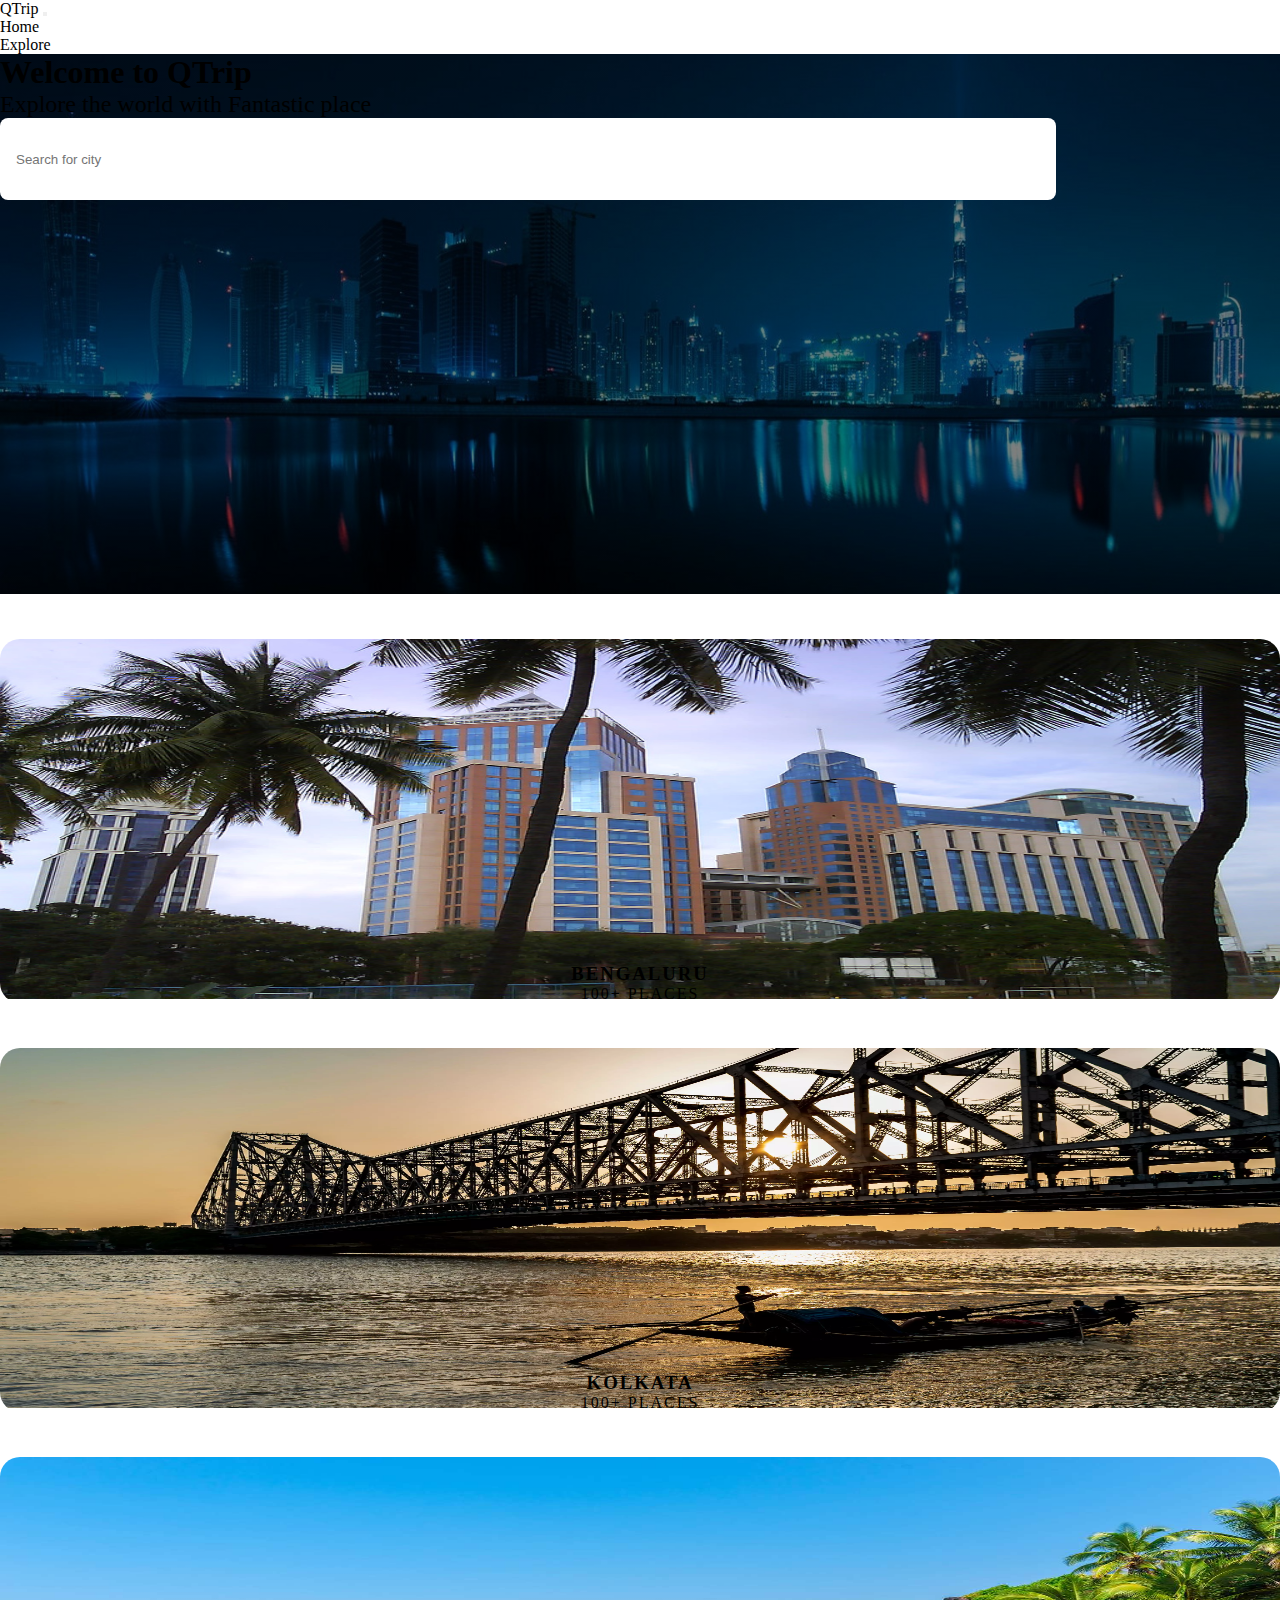
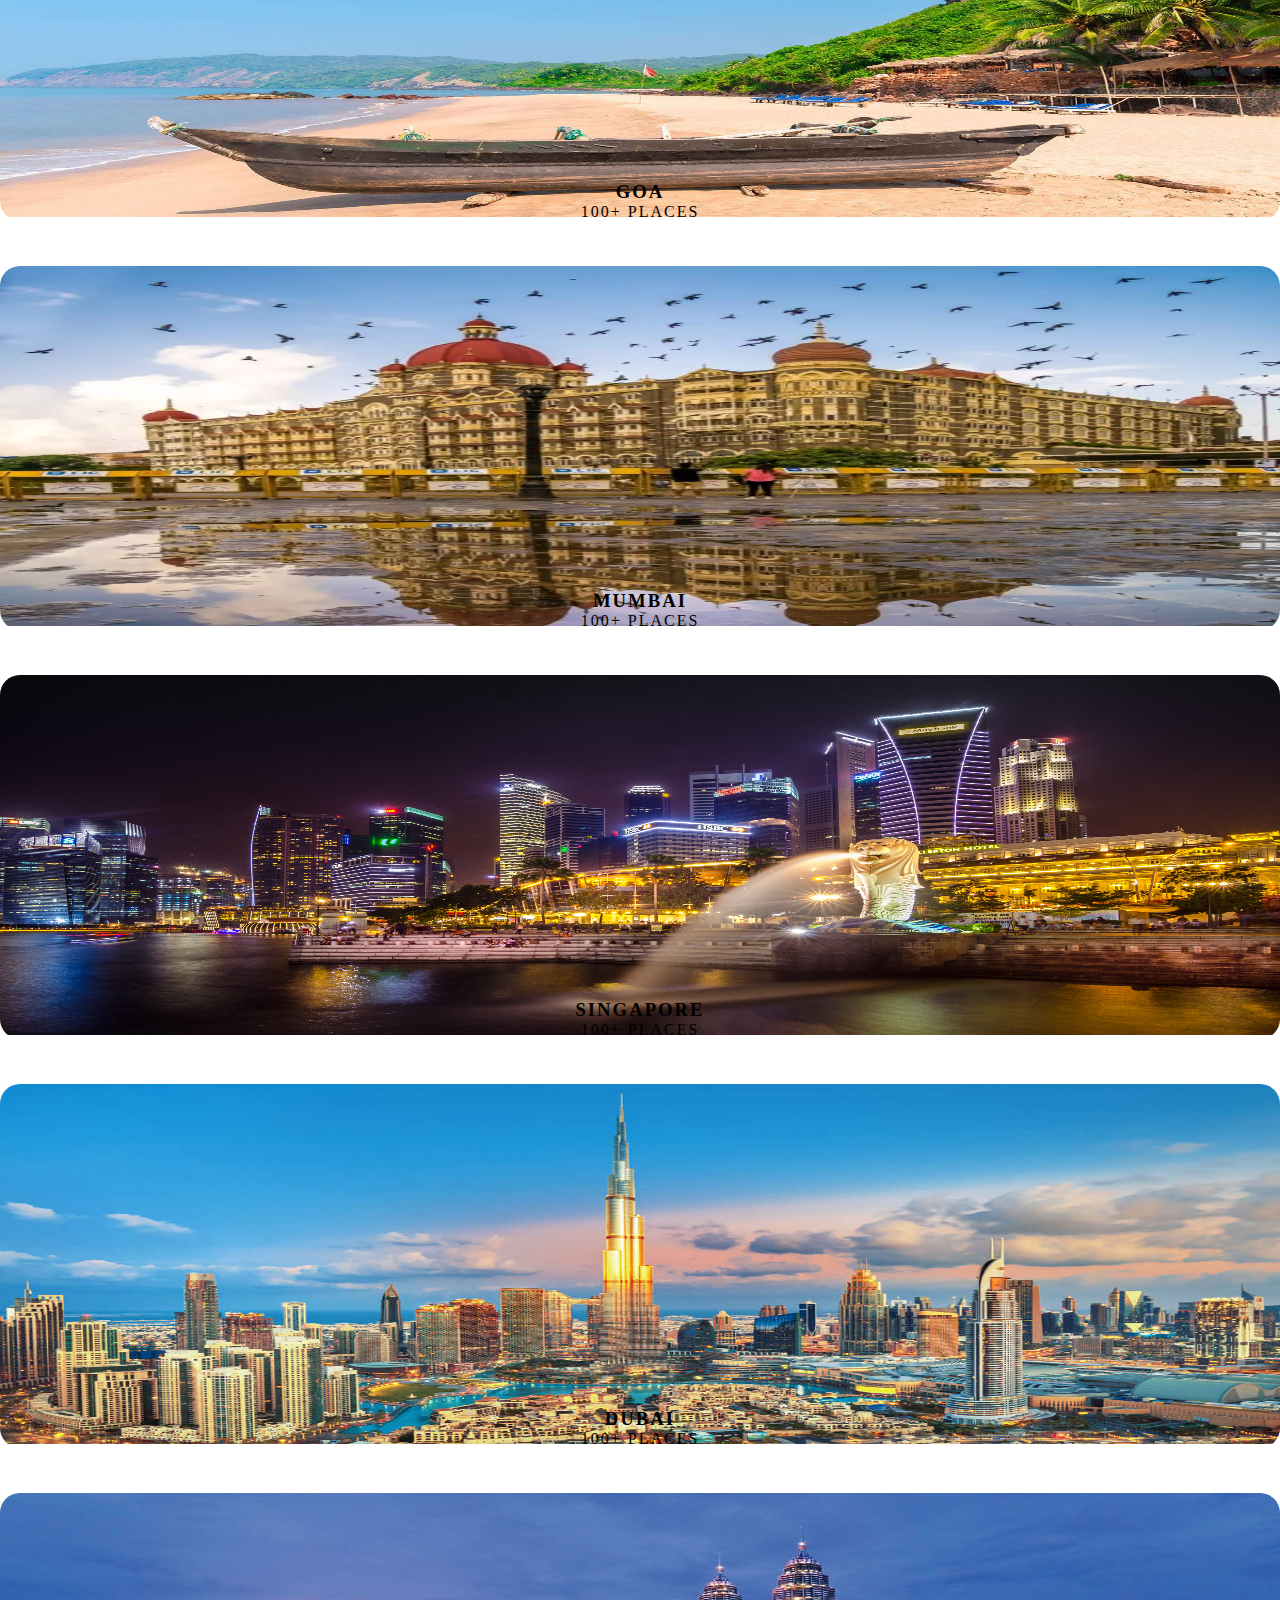
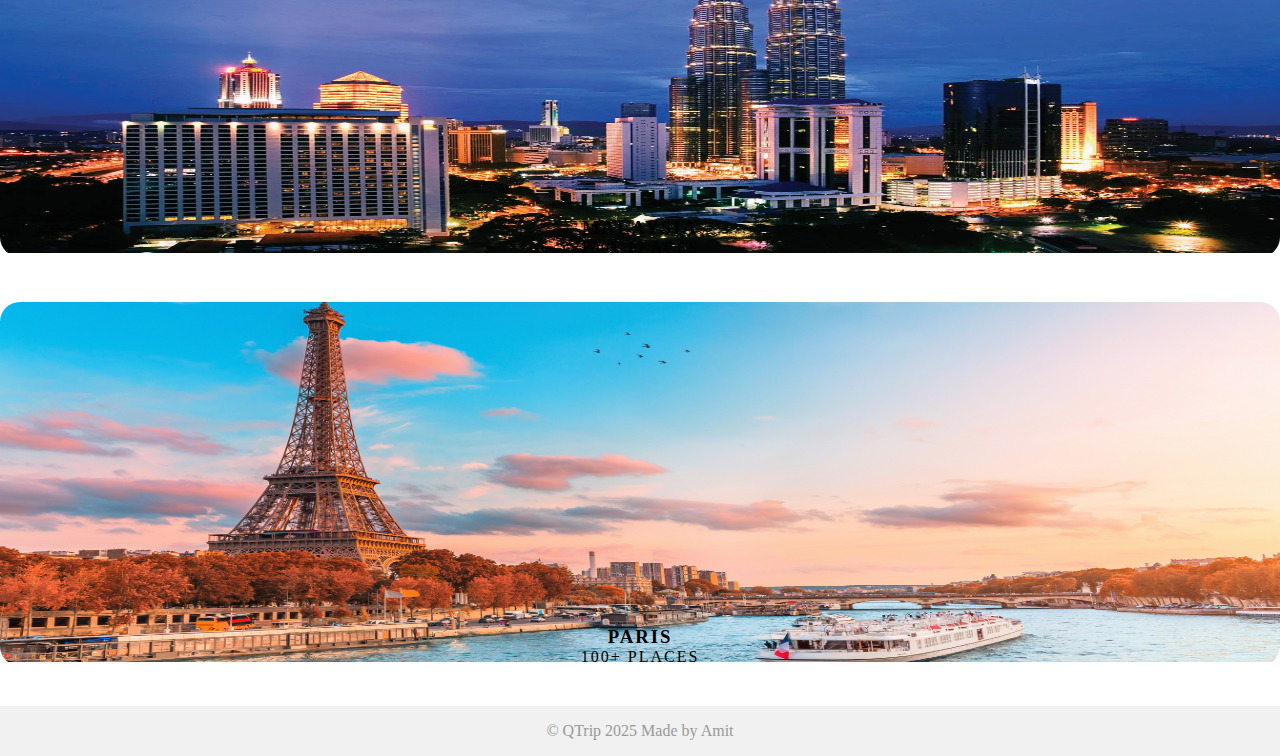
<file: index.html>
<!DOCTYPE html>
<html lang="en">

<head>
  <meta charset="UTF-8" />
  <meta name="viewport" content="width=device-width, initial-scale=1.0" />
  <title>QTrip</title>
  <link rel="stylesheet" href="css/styles.css" />
  <link href="https://cdn.jsdelivr.net/npm/bootstrap@5.3.7/dist/css/bootstrap.min.css" rel="stylesheet" integrity="sha384-LN+7fdVzj6u52u30Kp6M/trliBMCMKTyK833zpbD+pXdCLuTusPj697FH4R/5mcr" crossorigin="anonymous">
  
  <!-- TODO: MODULE_LAYOUT -->
  <!-- 1. Create a <link> to the first stylesheet needed for Bootstrap -->

</head>


<body>
    <nav class="navbar navbar-expand-lg bg-body-tertiary sticky-top">
        <div class="container-fluid">
            <a class="navbar-brand" href="#">QTrip</a>
            <button class="navbar-toggler" type="button" data-bs-toggle="collapse" data-bs-target="#navbarSupportedContent" aria-controls="navbarSupportedContent" aria-expanded="false" aria-label="Toggle navigation">
                <span class="navbar-toggler-icon"></span>
            </button>
            <div class="collapse navbar-collapse" id="navbarSupportedContent">
                <ul class="navbar-nav ms-auto mb-2 mb-lg-0">
                    <li class="nav-item">
                        <a class="nav-link active" aria-current="page" href="./index.html">Home</a>
                    </li>
                    <li class="nav-item">
                        <a class="nav-link" href="./pages/adventures/index.html">Explore</a>
                    </li>
                    <!-- Additional navigation items can be added here -->
                </ul>
            </div>
        </div>
    </nav>



 

  <!-- TODO: MODULE_LAYOUT -->
  <!-- 1. Use appropriate css classes on nav element. -->
  <!-- 2. Add child elements as required. -->
  <!-- this is my changes here -->

   <nav></nav> 


  <!-- TODO: MODULE_LAYOUT -->
  <!-- 1. Use appropriate css classes on the hero image container element. -->
  <!-- 2. Add child elements as required. -->

   <div class="hero-image d-flex flex-column justify-content-center align-items-center text-white">
     <h1 >Welcome to QTrip</h1>
     <p class="hero-subheading"> Explore the world with Fantastic place</p>
     <input class="hero-input" type="text" placeholder="Search for city"/>
   </div> 


  <div class="container">
  <div class="container text-center"></div>
  <div class="row ">
    <div class="col-12 col-sm-6 col-md-3"><a href="./pages/adventures/index.html">
      <div class="tile ">
         <img src="./assets/bengaluru.jpg" alt="Adventure Image" class="img-fluid" height="100%" width="100%">
         <div class="tile-text text-white ">
          <h3>Bengaluru</h3>
          <p class="">100+ Places </p>
        </div>
      </div>
    </a></div>
    <div class="col-12 col-sm-6 col-md-3"><a href="./pages/adventures/index.html">
      <div class="tile">
         <img src="./assets/kolkata.webp" alt="Adventure Image" class="img-fluid" height="100%" width="100%">
         <div class="tile-text text-white">
          <h3> Kolkata</h3>
          <p class="">100+ Places </p>
        </div>
      </div>
    </a></div>
     <div class="col-12 col-sm-6 col-md-3"><a href="./pages/adventures/index.html">
      <div class="tile">
         <img src="./assets/goa.jpg" alt="Adventure Image" class="img-fluid" height="100%" width="100%">
         <div class="tile-text text-white">
          <h3>Goa</h3>
          <p class="">100+ Places </p>
        </div>
      </div>
    </a></div>
     <div class="col-12 col-sm-6 col-md-3"><a href="./pages/adventures/index.html">
      <div class="tile">
         <img src="./assets/mumbai.jpg.webp" alt="Adventure Image" class="img-fluid" height="100%" width="100%">
         <div class="tile-text text-white">
          <h3>Mumbai</h3>
          <p class="">100+ Places </p>
        </div>
      </div>
    </a></div>
     <div class="col-12 col-sm-6 col-md-3"><a href="./pages/adventures/index.html">
      <div class="tile">
         <img src="./assets/singapore.jpg" alt="Adventure Image" class="img-fluid" height="100%" width="100%">
         <div class="tile-text text-white">
          <h3> Singapore</h3>
          <p class="">100+ Places </p>
        </div>
      </div>
    </a></div>
     <div class="col-12 col-sm-6 col-md-3"><a href="./pages/adventures/index.html">
      <div class="tile">
         <img src="./assets/dubai.jpg" alt="Adventure Image" class="img-fluid" height="100%" width="100%">
         <div class="tile-text text-white">
          <h3>Dubai</h3>
          <p class="">100+ Places </p>
        </div>
      </div>
    </a></div>
     <div class="col-12 col-sm-6 col-md-3"><a href="./pages/adventures/index.html">
      <div class="tile">
         <img src="./assets/malaysia.jpg.webp" alt="Adventure Image" class="img-fluid" height="100%" width="100%">
         <div class="tile-text text-white">
          <h3>Malaysia</h3>
          <p class="">100+ Places </p>
        </div>
      </div>
    </a></div>
     <div class="col-12 col-sm-6 col-md-3"><a href="./pages/adventures/index.html">
      <div class="tile">
         <img src="./assets/paris.jpg" alt="Adventure Image" class="img-fluid" height="100%" width="100%">
         <div class="tile-text text-white">
          <h3>Paris</h3>
          <p class="">100+ Places </p>
        </div>
      </div>
    </a></div>
  </div>
</div>
    <!-- TODO: MODULE_LAYOUT -->
    <!-- 1. Create the grid like layout as required. -->
  </div>

  <footer>
    <div class="container">© QTrip 2025 Made by Amit</div>
  </footer>

  <!-- TODO: MODULE_LAYOUT -->
  <!-- Add scripts needed for bootstrap to work -->
  
</body>

</html>
</file>
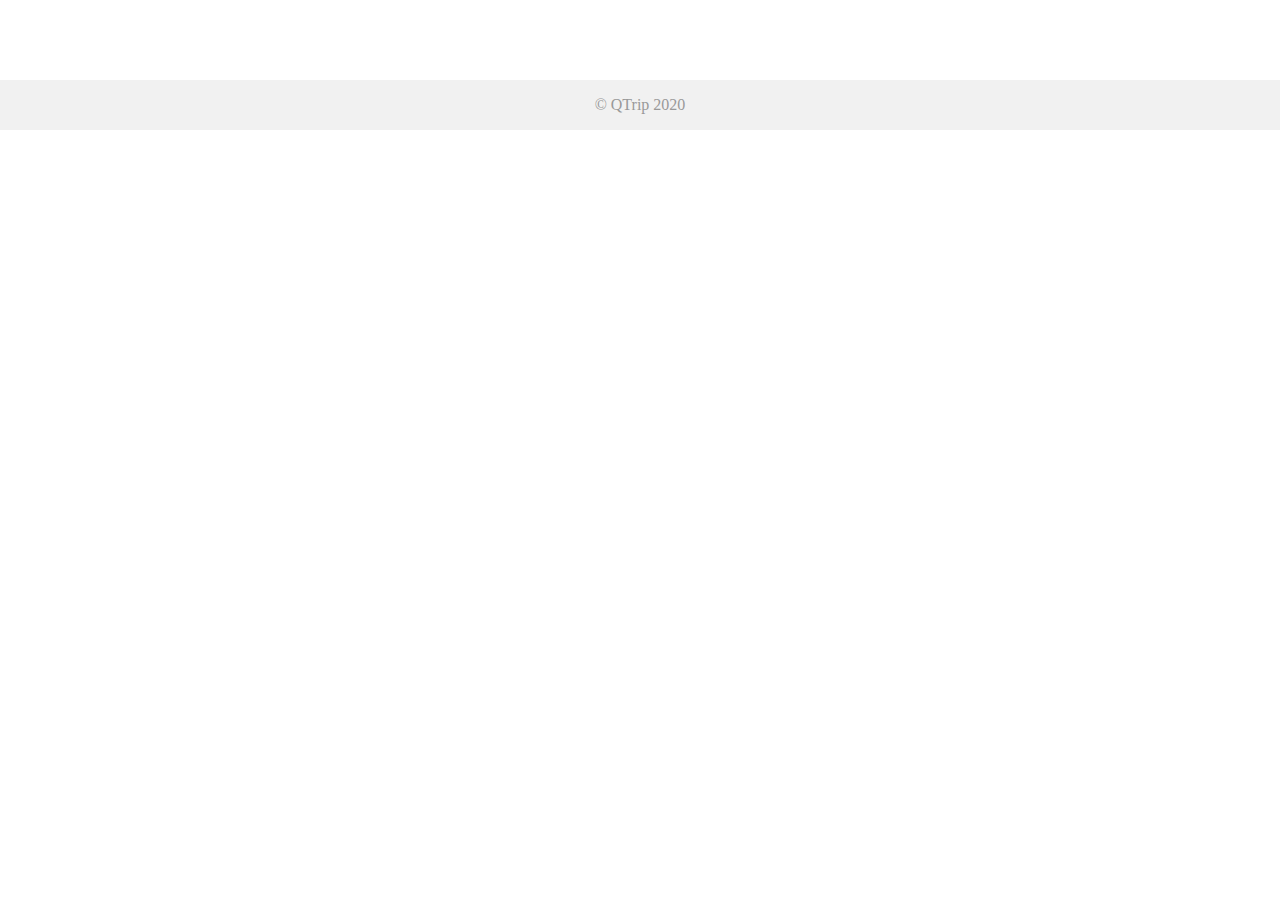
<file: pages/adventures/index.html>
<!DOCTYPE html>
<html lang="en">

<head>
  <meta charset="UTF-8" />
  <meta name="viewport" content="width=device-width, initial-scale=1.0" />
  <title>QTrip Adventures</title>
  <link rel="stylesheet" href="../../css/styles.css" />
  <link href="https://cdn.jsdelivr.net/npm/bootstrap@5.0.2/dist/css/bootstrap.min.css" rel="stylesheet" integrity="sha384-EVSTQN3/azprG1Anm3QDgpJLIm9Nao0Yz1ztcQTwFspd3yD65VohhpuuCOmLASjC" crossorigin="anonymous">
</head>

<body>
  <!-- TODO: MODULE_ADVENTURES_GRID -->
  <!-- 1. Copy navigation bar HTML from Landing page document -->

  <div class="container">
    <div class="content">
      <!-- TODO: MODULE_ADVENTURES_GRID -->
      <!-- 1. Create the grid of adventures by adding child elements as required. -->
    </div>
  </div>

  <footer>
    <div class="container">© QTrip 2020</div>
  </footer>
  
  <script
    src="https://cdn.jsdelivr.net/npm/bootstrap@5.0.2/dist/js/bootstrap.bundle.min.js"
    integrity="sha384-MrcW6ZMFYlzcLA8Nl+NtUVF0sA7MsXsP1UyJoMp4YLEuNSfAP+JcXn/tWtIaxVXM"
    crossorigin="anonymous"
  ></script>
</body>

</html>
</file>
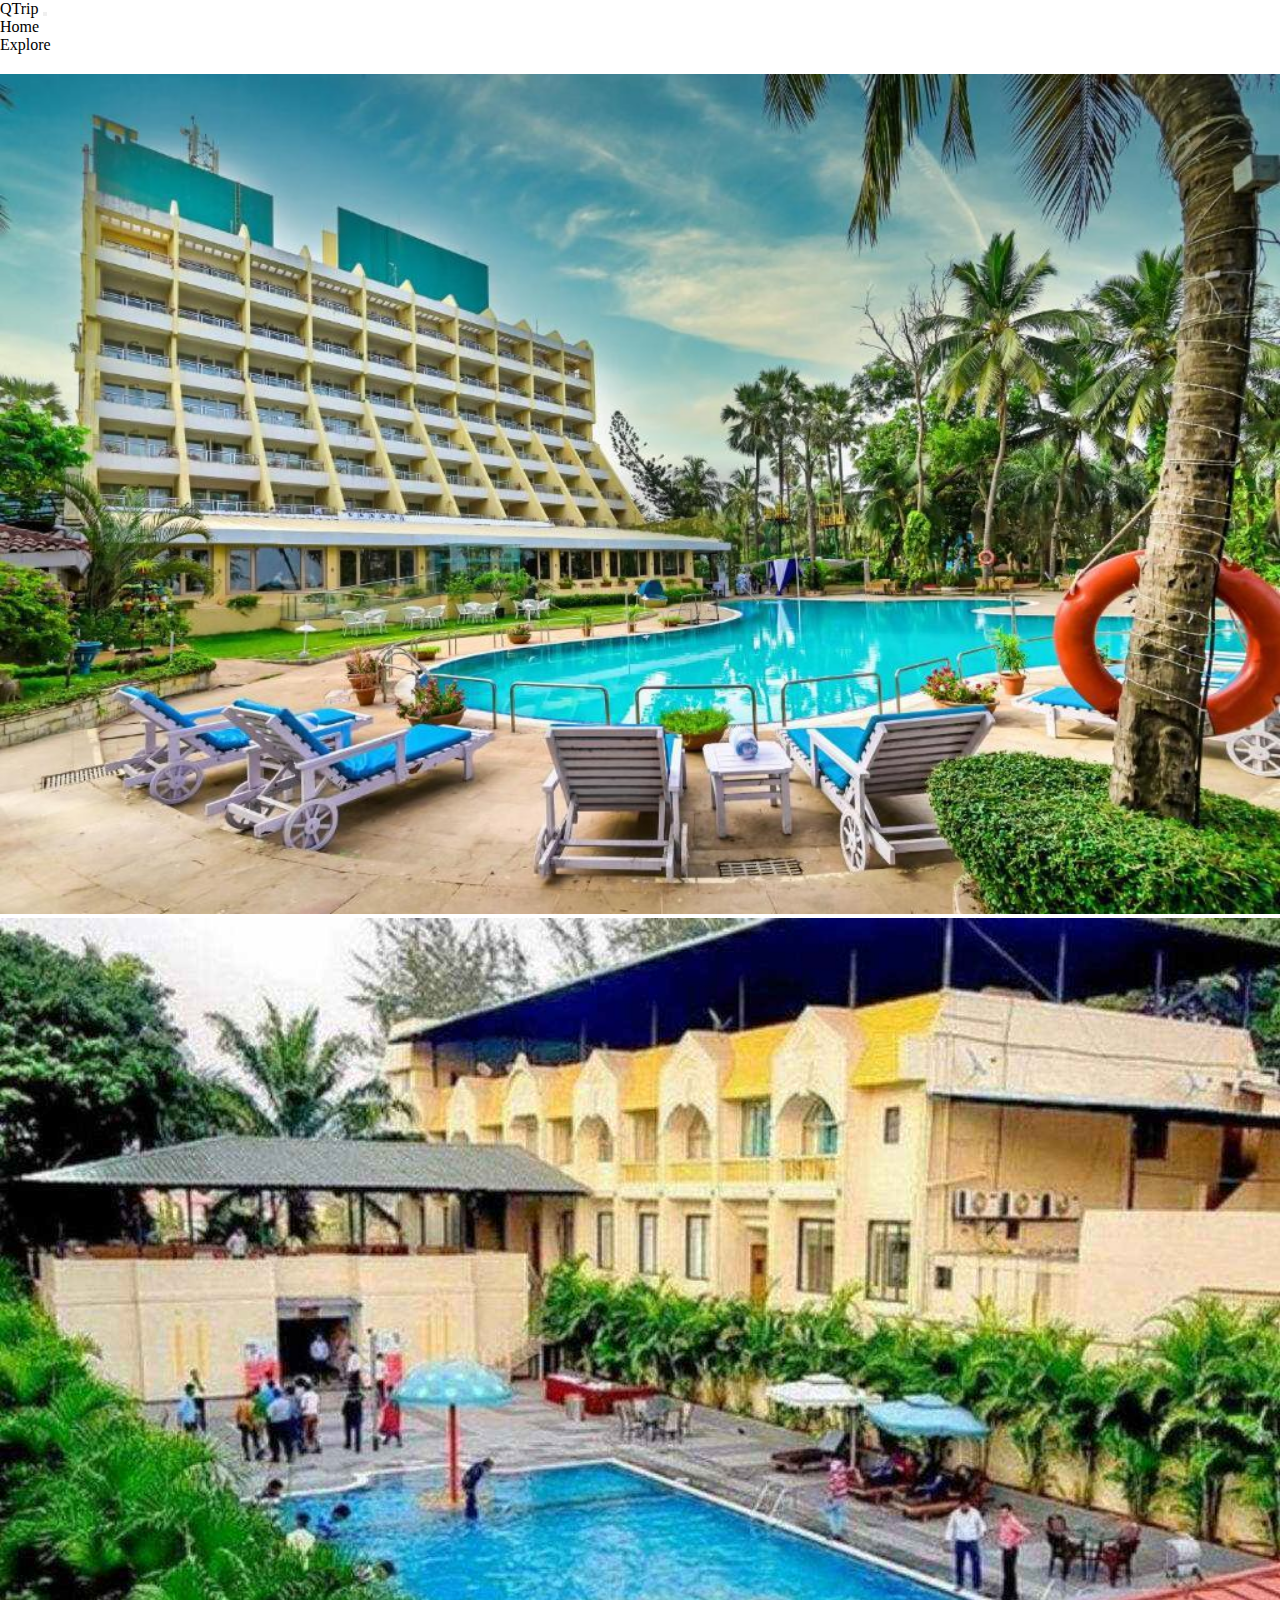
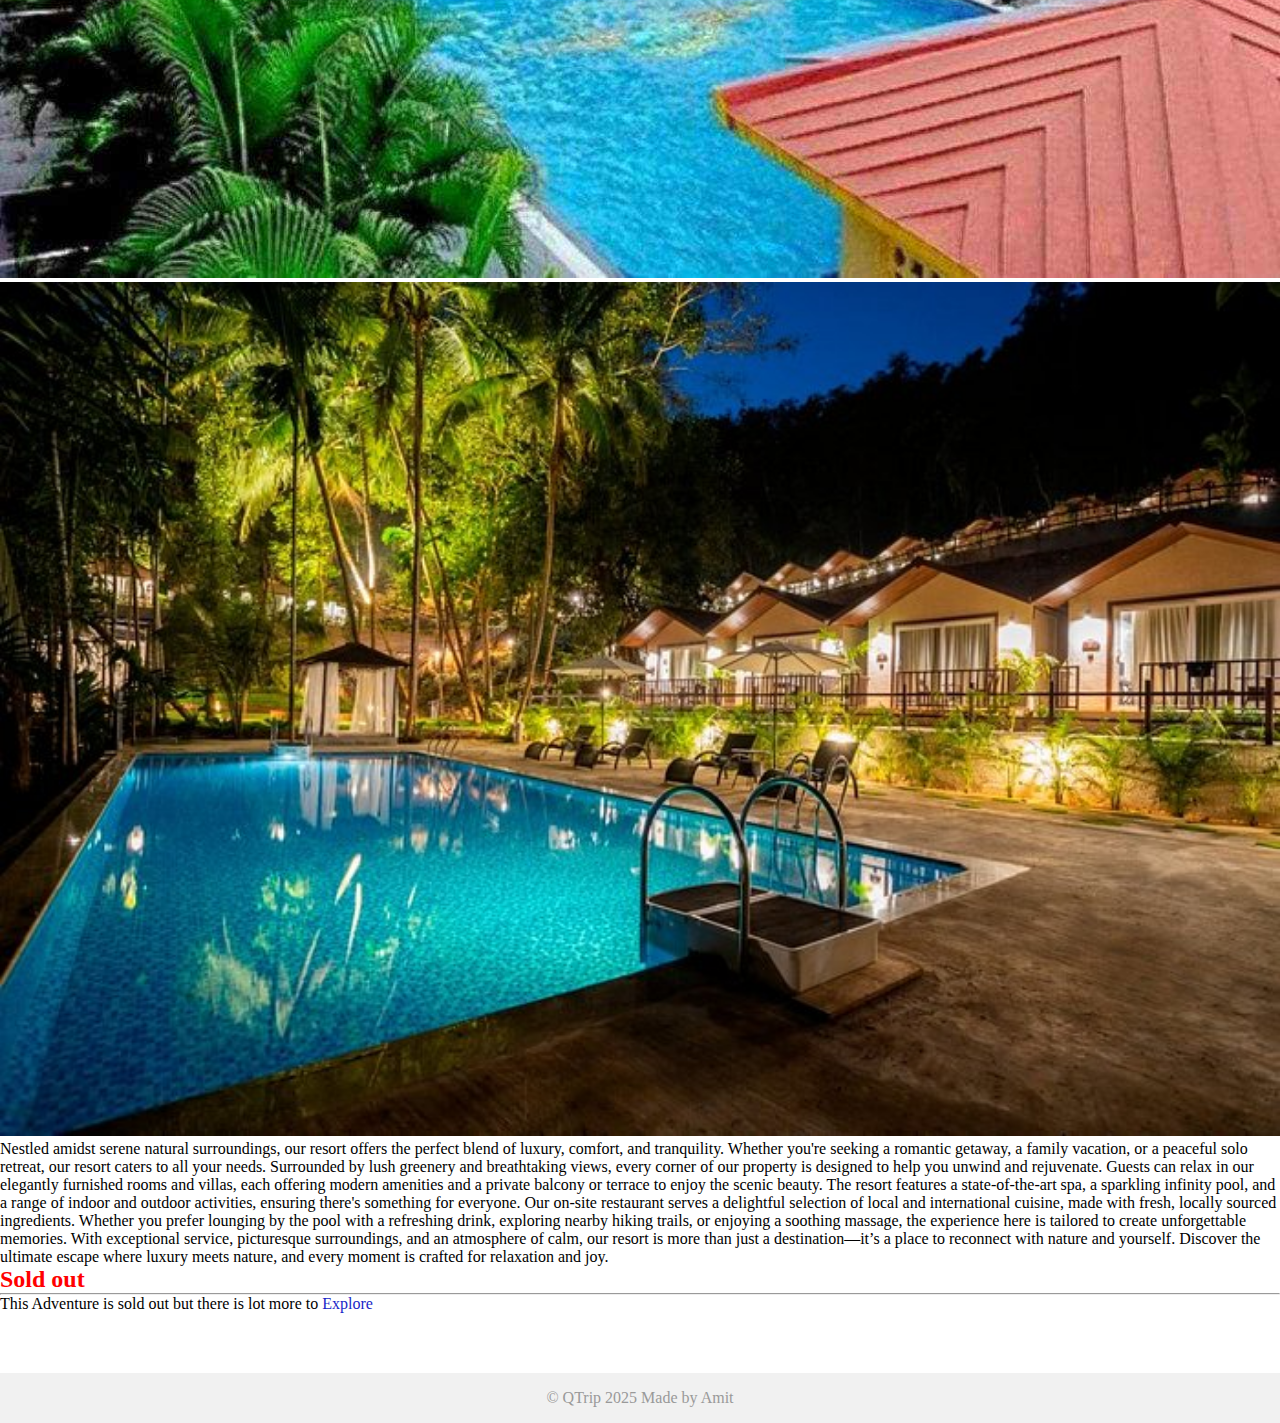
<file: pages/adventures/resort/index.html>
<!DOCTYPE html>
<html lang="en">
  <head>
    <meta charset="UTF-8" />
    <meta name="viewport" content="width=device-width, initial-scale=1.0" />
    <title>QTrip Adventure Detail</title>
    <link rel="stylesheet" href="../../../css/styles.css" />
    <link
      href="https://cdn.jsdelivr.net/npm/bootstrap@5.3.7/dist/css/bootstrap.min.css"
      rel="stylesheet"
      integrity="sha384-LN+7fdVzj6u52u30Kp6M/trliBMCMKTyK833zpbD+pXdCLuTusPj697FH4R/5mcr"
      crossorigin="anonymous"
    />
  </head>

  <body>
   <nav class="navbar navbar-expand-lg bg-body-tertiary sticky-top">
        <div class="container-fluid">
            <a class="navbar-brand" href="#">QTrip</a>
            <button class="navbar-toggler" type="button" data-bs-toggle="collapse" data-bs-target="#navbarSupportedContent" aria-controls="navbarSupportedContent" aria-expanded="false" aria-label="Toggle navigation">
                <span class="navbar-toggler-icon"></span>
            </button>
            <div class="collapse navbar-collapse" id="navbarSupportedContent">
                <ul class="navbar-nav ms-auto mb-2 mb-lg-0">
                    <li class="nav-item">
                        <a class="nav-link active" aria-current="page" href="./index.html">Home</a>
                    </li>
                    <li class="nav-item">
                        <a class="nav-link" href="./pages/adventures/index.html">Explore</a>
                    </li>
                    
                </ul>
            </div>
        </div>
    </nav>
 
    <!-- TODO: MODULE_ADVENTURE_DETAILS -->
    <!-- 1. Copy navigation bar HTML from Landing page document -->

    <div class="container">
      <div class="content">
        <div class="row">
          <div class="col-12 col-lg-8">
            <div class="row">
              <div class="col-12 col-lg-8">
                <img
                  src="../../../assets/adventures/resort/resort1.jpg"
                  alt="resort img 1"
                  height="100%"
                  width="100%"
                />
              </div>
              <div class="col-lg-4 d-none d-lg-block">
                <div class="mb-1">
                  <img
                    src="../../../assets/adventures/resort/resort2.jpg"
                    alt="resort img 2"
                    height="100%"
                    width="100%"
                  />
                </div>
                <div class="mt-2">
                  <img
                    src="../../../assets/adventures/resort/resort3.jpg"
                    alt="resort img 3"
                    height="100%"
                    width="100%"
                  />
                </div>
              </div>
            </div>
            <div>
              <p>
                Nestled amidst serene natural surroundings, our resort offers
                the perfect blend of luxury, comfort, and tranquility. Whether
                you're seeking a romantic getaway, a family vacation, or a
                peaceful solo retreat, our resort caters to all your needs.
                Surrounded by lush greenery and breathtaking views, every corner
                of our property is designed to help you unwind and rejuvenate.
                Guests can relax in our elegantly furnished rooms and villas,
                each offering modern amenities and a private balcony or terrace
                to enjoy the scenic beauty. The resort features a
                state-of-the-art spa, a sparkling infinity pool, and a range of
                indoor and outdoor activities, ensuring there's something for
                everyone. Our on-site restaurant serves a delightful selection
                of local and international cuisine, made with fresh, locally
                sourced ingredients. Whether you prefer lounging by the pool
                with a refreshing drink, exploring nearby hiking trails, or
                enjoying a soothing massage, the experience here is tailored to
                create unforgettable memories. With exceptional service,
                picturesque surroundings, and an atmosphere of calm, our resort
                is more than just a destination—it’s a place to reconnect with
                nature and yourself. Discover the ultimate escape where luxury
                meets nature, and every moment is crafted for relaxation and
                joy.
              </p>
            </div>
          </div>
          <div class="col-12 col-lg-4">
            <div class="border border-dark">
              <h2 style="color: red;">Sold out</h2>
              <hr />
              <p>
                This Adventure is sold out but there is lot more to
                <a
                  style="color: rgb(23, 38, 200) !important"
                  href="../../adventures/index.html"
                  >Explore</a
                >
              </p>
            </div>
          </div>
        </div>
      </div>
    </div>
    <footer>
      <div class="container">© QTrip 2025 Made by Amit</div>
    </footer>

    <script
      src="https://cdn.jsdelivr.net/npm/bootstrap@5.0.2/dist/js/bootstrap.bundle.min.js"
      integrity="sha384-MrcW6ZMFYlzcLA8Nl+NtUVF0sA7MsXsP1UyJoMp4YLEuNSfAP+JcXn/tWtIaxVXM"
      crossorigin="anonymous"
    ></script>
  </body>
</html>
</file>
<file: css/styles.css>
* {
  margin: 0px;
  padding: 0px;
}
html,
body {
  position: relative;
}

body {
  overflow-y: auto;
  min-height: 100vh;
}
textarea:focus,
input:focus {
  outline: none;
}
a {
  color: inherit !important;
  text-decoration: none !important;
}
footer {
  background: #f1f1f1;
  width: 100%;
  padding: 16px 0px;
  color: #999;
  vertical-align: bottom;
  margin-top: 40px;
  text-align: center;
  /* width: 100%; */
  /* height: 2.5rem;   */
}

.banner {
  height: 500px;
  width: 100%;
  background: #999;
  margin: 20px 0px;
}

.content {
  padding: 20px 0px;
  /* display: flex; */
  /* flex-wrap: wrap; */
}

/* ================================== */
/* Layout page CSS */
/* ================================== */

.tile {
 position: relative;
 margin-top: 5vh;  
 overflow: hidden;
 border-radius: 20px;
  /* TODO: MODULE_CARDS */
  /* 1. Fill in the required properties. */
}
.tile img {
  position: relative;
  height: 40vh;
  transition: all 0.3s ease-in-out;

  /* TODO: MODULE_CARDS */
  /* 1. Fill in the required properties. */
}
.tile img:hover {
  /* TODO: MODULE_CARDS */
  /* 1. Fill in the required properties. */
  filter: brightness(0.5);
  transform: scale(1.05);
  

}

/* Hint: Notice the position:absolute and z-index properties. */
/* Think about how those in relation to the existing "tile" classes. */
.tile-text {
  position: absolute;
  z-index: 1;
  text-transform: uppercase;
  letter-spacing: 2px;
  bottom: 0px;
  right: 0px;
  left: 0px;
  text-align: center;

}

.hero-image {
  /* Use "linear-gradient" to add a darken background effect to the image (photographer.jpg). This will make the text easier to read */
  background-image: linear-gradient(rgba(0, 0, 0, 0.5), rgba(0, 0, 0, 0.5)),
    url("/assets/hero2.jpg"); 
    height: 60vh;
  background-size: cover;
  background-position: center;

  /* TODO: MODULE_LAYOUT */
  /* 1. Set a specific height. */
  /* 2. Position and center the image to scale nicely on all screens. */
}

.hero-subheading {
  font-size: 24px;
  font-weight: 100;
}
.hero-input {
  width: 80%;
  height: 50px;
  padding: 16px;
  border-radius: 8px;
  border: none;
}

.nav-link {
  margin-right: 36px;
}

/* ================================== */
/* Adventures grid page CSS */
/* ================================== */

.adventure-card {
  height: 30vh;
  width: 30vh;
  overflow: hidden;
  border-radius: 5px;
  /* TODO: MODULE_ADVENTURES_GRID */
  /* 1. Fill in the required properties. */
}
.adventure-card img {
  object-fit: cover;
  transition: all 0.3s ease-in-out;
 
  /* TODO: MODULE_ADVENTURES_GRID */
  /* 1. Fill in the required properties. */
}
.adventure-card img:hover {
  filter: brightness(0.5);
  transform: scale(1.05);
  /* TODO: MODULE_ADVENTURES_GRID */
  /* 1. Fill in the required properties. */
}

/* ================================== */
/* Adventure details page CSS */
/* ================================== */

.adventure-detail-card {
  /* TODO: MODULE_ADVENTURE_DETAILS */
  /* 1. Fill in the required properties. */

}

.adventure-card-image {
  /* TODO: MODULE_ADVENTURE_DETAILS */
  /* 1. Fill in the required properties. */
}
.adventure-card-image:hover {
  /* TODO: MODULE_ADVENTURE_DETAILS */
  /* 1. Fill in the required properties. */
}
.experience-content ul li {
  margin-left: 16px;
  padding: 0;
}

@media only screen and (min-width: 768px) {
  /* For desktops phones: */
  #reservation {
    width: 400px;
    position: fixed;
  }
}
</file>
